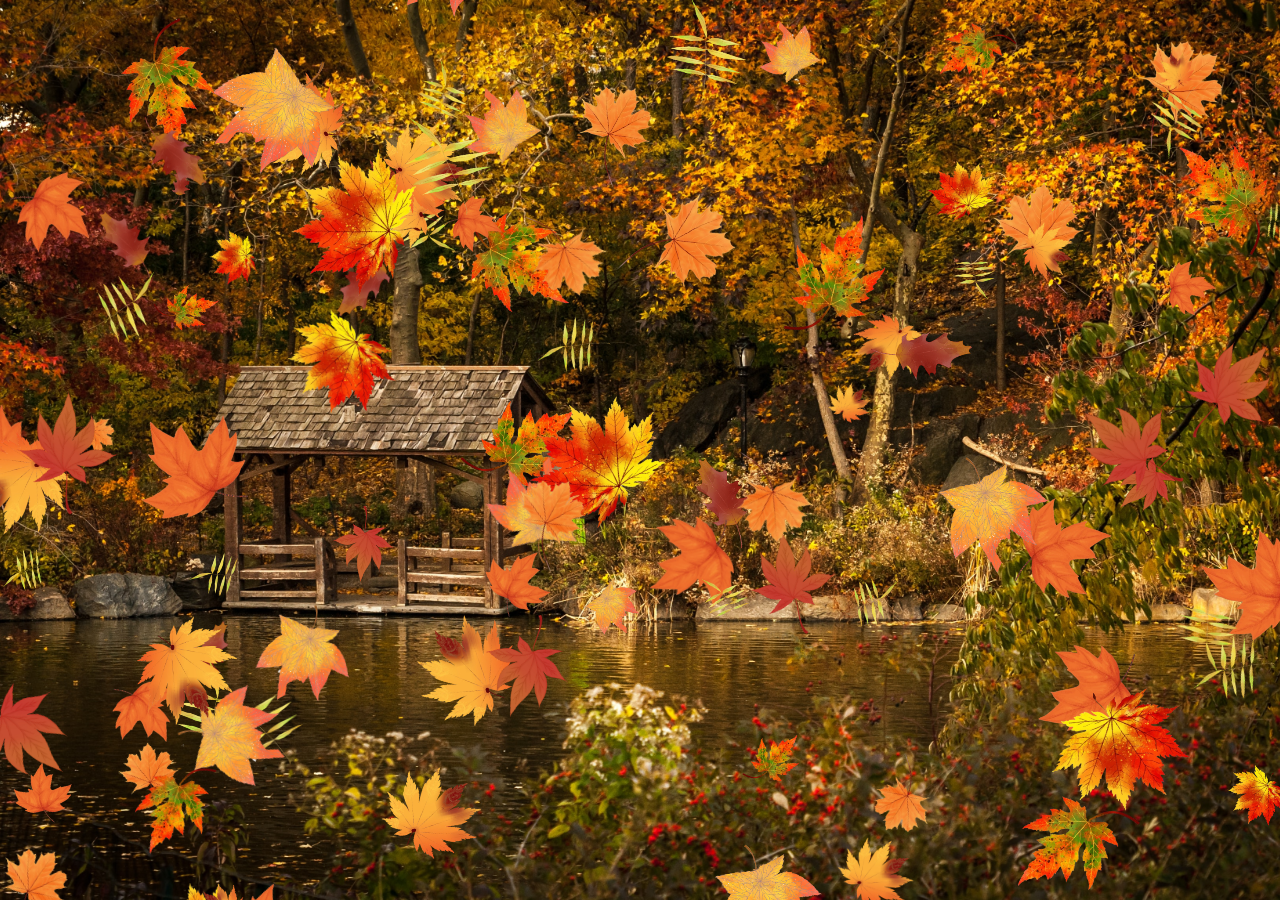
<file: index.html>
<!DOCTYPE html>
<html lang="en">
<head>
    <meta charset="UTF-8">
    <title>Rotation game</title>
    <link rel="stylesheet" href="ui/style.css">
</head>
<body>
<canvas class="canvas1" id="canvas1"></canvas>
<script src="ui/main.js"></script>
</body>
</html>
</file>
<file: ui/style.css>
.canvas1{
    width: 100%;
    height: 100%;
    /*background: url("assets/img/evgeni-evgeniev-KAukBWGvPWQ-unsplash.jpg") no-repeat center center fixed;*/
    background: url("assets/img/matthew-pla-EtVyMCyJJfQ-unsplash.jpg") no-repeat center center fixed;
    background-size: cover;
    position: absolute;
    top: 0;
    left: 0;
}
</file>
